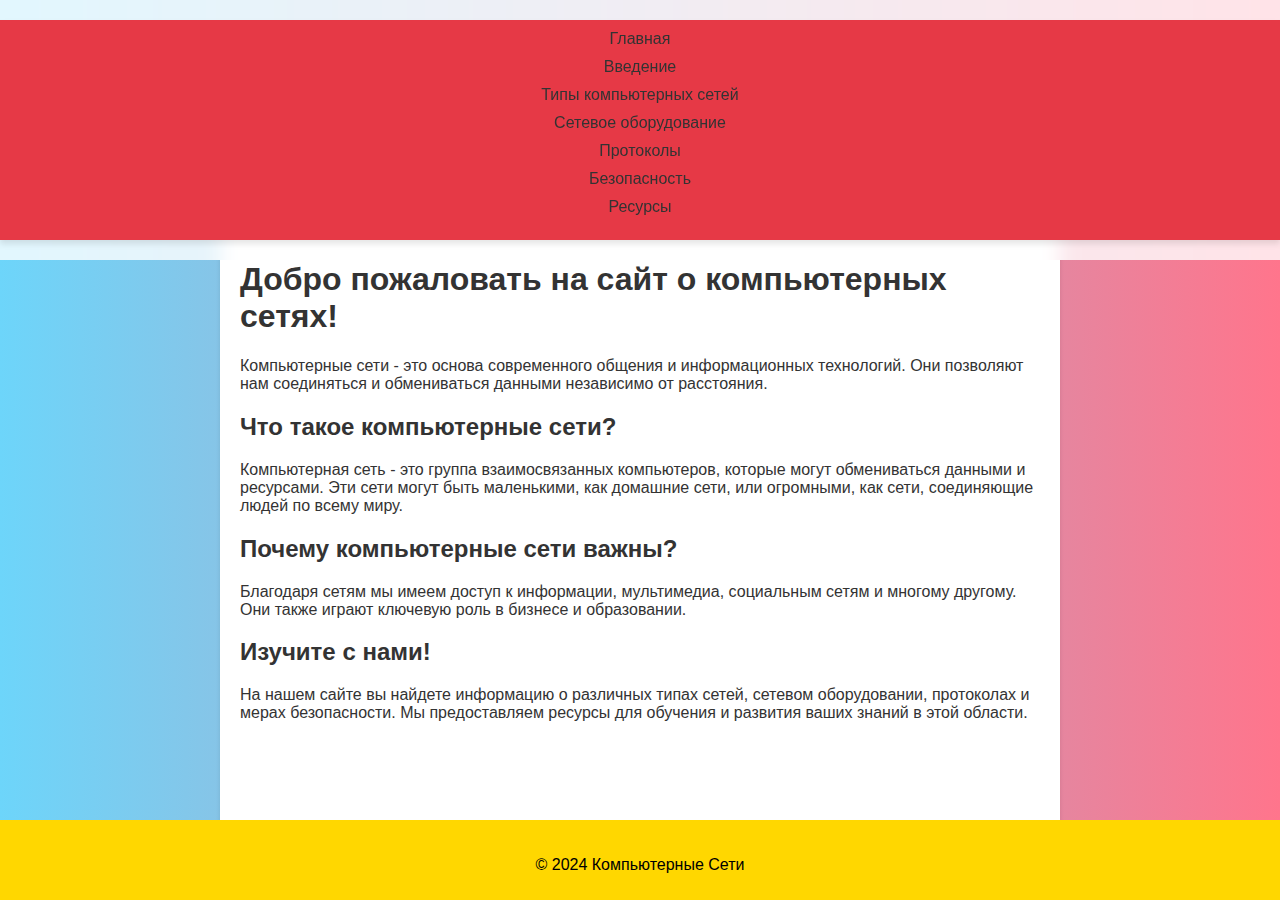
<file: index.html>
<!DOCTYPE html>
<html lang="ru">
<head>
    <meta charset="UTF-8">
    <title>Главная - Компьютерные Сети</title>
    <link rel="stylesheet" href="style.css">
</head>
<body>
    <header>
        <nav>
            <ul>
                <li><a href="index.html">Главная</a></li>
                <li><a href="pages/introduction.html">Введение</a></li>
                <li><a href="pages/types.html">Типы компьютерных сетей</a></li>
                <li><a href="pages/equipment.html">Сетевое оборудование</a></li>
                <li><a href="pages/protocols.html">Протоколы</a></li>
                <li><a href="pages/security.html">Безопасность</a></li>
                <li><a href="pages/resources.html">Ресурсы</a></li>
            </ul>
        </nav>
    </header>
    <main class="main-content">
        <h1>Добро пожаловать на сайт о компьютерных сетях!</h1>
        <p>Компьютерные сети - это основа современного общения и информационных технологий. Они позволяют нам соединяться и обмениваться данными независимо от расстояния.</p>
        <section>
            <h2>Что такое компьютерные сети?</h2>
            <p>Компьютерная сеть - это группа взаимосвязанных компьютеров, которые могут обмениваться данными и ресурсами. Эти сети могут быть маленькими, как домашние сети, или огромными, как сети, соединяющие людей по всему миру.</p>
        </section>
        <section>
            <h2>Почему компьютерные сети важны?</h2>
            <p>Благодаря сетям мы имеем доступ к информации, мультимедиа, социальным сетям и многому другому. Они также играют ключевую роль в бизнесе и образовании.</p>
        </section>
        <section>
            <h2>Изучите с нами!</h2>
            <p>На нашем сайте вы найдете информацию о различных типах сетей, сетевом оборудовании, протоколах и мерах безопасности. Мы предоставляем ресурсы для обучения и развития ваших знаний в этой области.</p>
        </section>
    </main>
    <footer>
        <p>&copy; 2024 Компьютерные Сети</p>
    </footer>
</body>
</html>
</file>
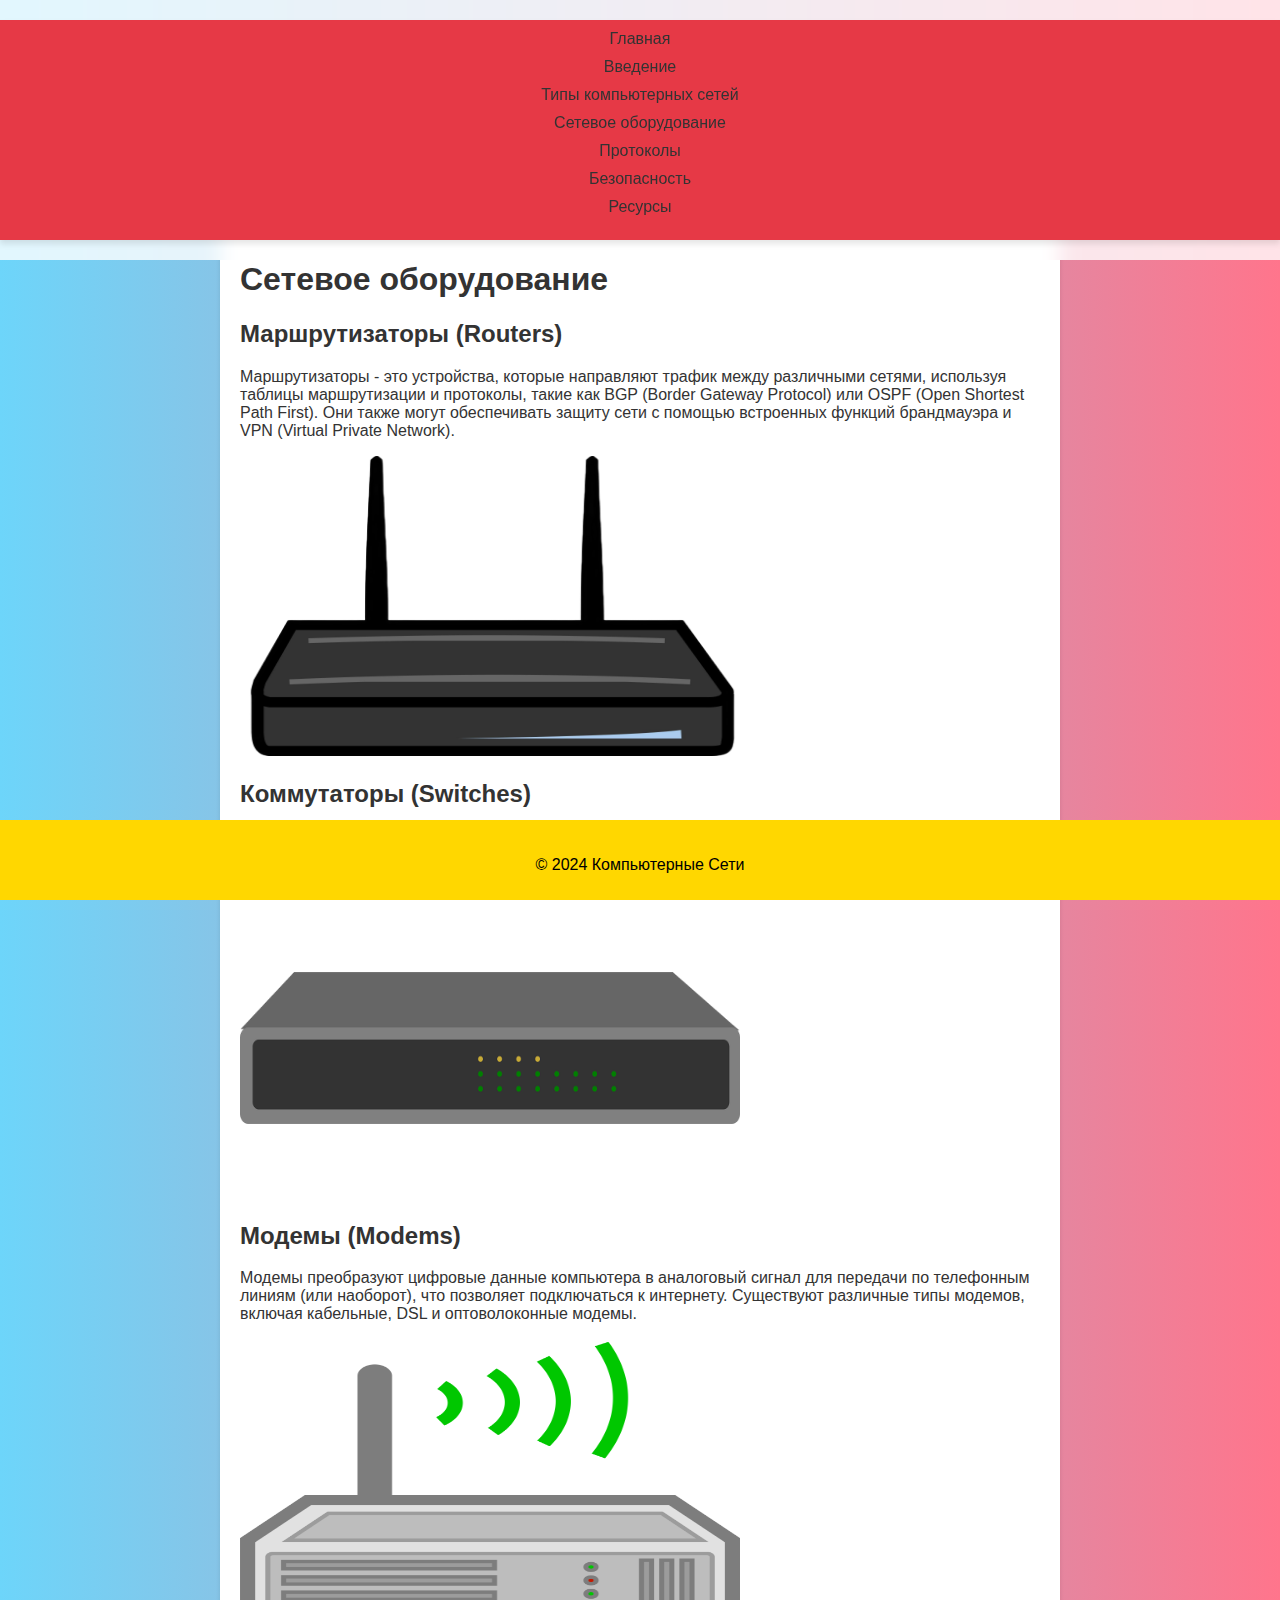
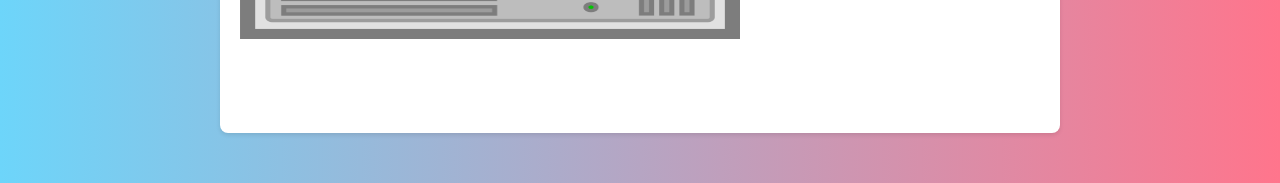
<file: pages/equipment.html>
<!DOCTYPE html>
<html lang="ru">
<head>
    <meta charset="UTF-8">
    <title>Сетевое оборудование</title>
    <link rel="stylesheet" href="../style.css">
</head>
<body>
    <header>
        <nav>
            <ul>
                <li><a href="../index.html">Главная</a></li>
                <li><a href="introduction.html">Введение</a></li>
                <li><a href="types.html">Типы компьютерных сетей</a></li>
                <li><a href="equipment.html">Сетевое оборудование</a></li>
                <li><a href="protocols.html">Протоколы</a></li>
                <li><a href="security.html">Безопасность</a></li>
                <li><a href="resources.html">Ресурсы</a></li>
            </ul>
        </nav>
    </header>
    
    <main class="main-content">
        <h1>Сетевое оборудование</h1>
        
        <section>
            <h2>Маршрутизаторы (Routers)</h2>
            <p>Маршрутизаторы - это устройства, которые направляют трафик между различными сетями, используя таблицы маршрутизации и протоколы, такие как BGP (Border Gateway Protocol) или OSPF (Open Shortest Path First). Они также могут обеспечивать защиту сети с помощью встроенных функций брандмауэра и VPN (Virtual Private Network).</p>
            <!-- Место для картинки маршрутизатора -->
            <img src="../images/router_image.png" alt="Изображение маршрутизатора" >
        </section>
        
        <section>
            <h2>Коммутаторы (Switches)</h2>
            <p>Коммутаторы создают сетевые соединения внутри одной сети и работают на уровне данных (канальный уровень модели OSI). Они могут быть управляемыми, предоставляя возможности настройки сети, или неуправляемыми, предлагая базовую функциональность подключения.</p>
            <!-- Место для картинки коммутатора -->
            <img src="../images/switch_image.png" alt="Изображение коммутатора" >
        </section>
        
        <section>
            <h2>Модемы (Modems)</h2>
            <p>Модемы преобразуют цифровые данные компьютера в аналоговый сигнал для передачи по телефонным линиям (или наоборот), что позволяет подключаться к интернету. Существуют различные типы модемов, включая кабельные, DSL и оптоволоконные модемы.</p>
            <!-- Место для картинки модема -->
            <img src="../images/modem_image.png" alt="Изображение модема" >
        </section>
        
        
        <!-- Дополнительные разделы и картинки -->
        
    </main>
    
    <footer>
        <p>&copy; 2024 Компьютерные Сети</p>
    </footer>
</body>
</html>
</file>
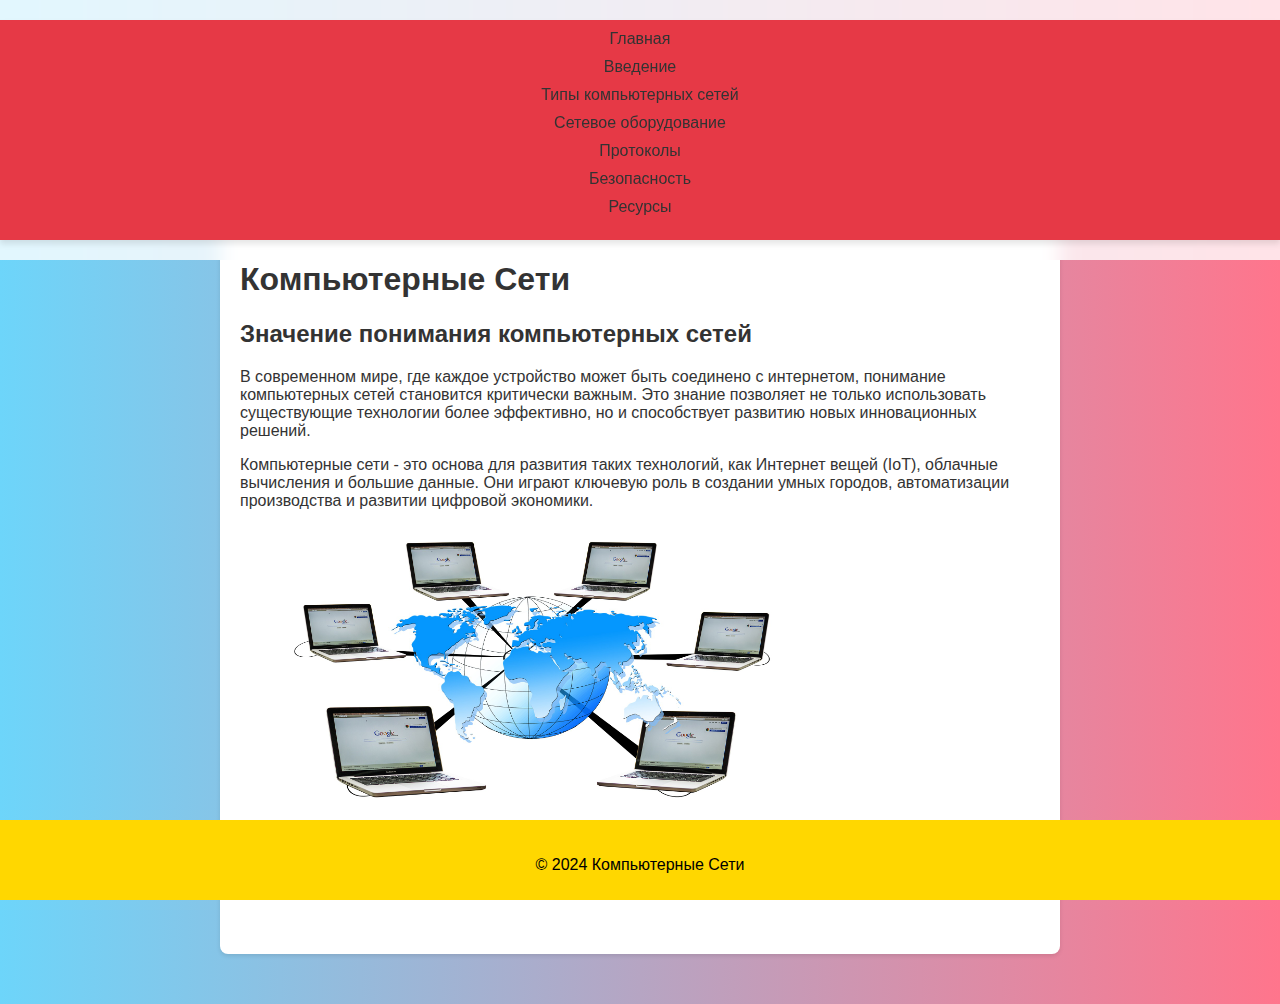
<file: pages/introduction.html>
<!DOCTYPE html>
<html lang="ru">
<head>
    <meta charset="UTF-8">
    <title>Введение в компьютерные сети</title>
    <link rel="stylesheet" href="../style.css"> <!-- Убедитесь, что путь к CSS файлу корректен -->
</head>
<body>
    <header>
        <nav>
            <!-- Навигационное меню -->
            <ul>
                <li><a href="../index.html">Главная</a></li>
                <li><a href="introduction.html">Введение</a></li>
                <li><a href="types.html">Типы компьютерных сетей</a></li>
                <li><a href="equipment.html">Сетевое оборудование</a></li>
                <li><a href="protocols.html">Протоколы</a></li>
                <li><a href="security.html">Безопасность</a></li>
                <li><a href="resources.html">Ресурсы</a></li>
            </ul>
        </nav>
    </header>
    
    <main class="main-content">
        <h1>Компьютерные Сети</h1>
        <section>
            <h2>Значение понимания компьютерных сетей</h2>
            <p>В современном мире, где каждое устройство может быть соединено с интернетом, понимание компьютерных сетей становится критически важным. Это знание позволяет не только использовать существующие технологии более эффективно, но и способствует развитию новых инновационных решений.</p>
            <p>Компьютерные сети - это основа для развития таких технологий, как Интернет вещей (IoT), облачные вычисления и большие данные. Они играют ключевую роль в создании умных городов, автоматизации производства и развитии цифровой экономики.</p>
            <figure>
                <img src="../images/network-importance.jpg"  alt="Важность компьютерных сетей">
                <figcaption>Рисунок 1. Важность компьютерных сетей</figcaption>
            </figure>
        </section>
    </main>
    <footer>
        <p>&copy; 2024 Компьютерные Сети</p>
    </footer>
</body>
</html>
</file>
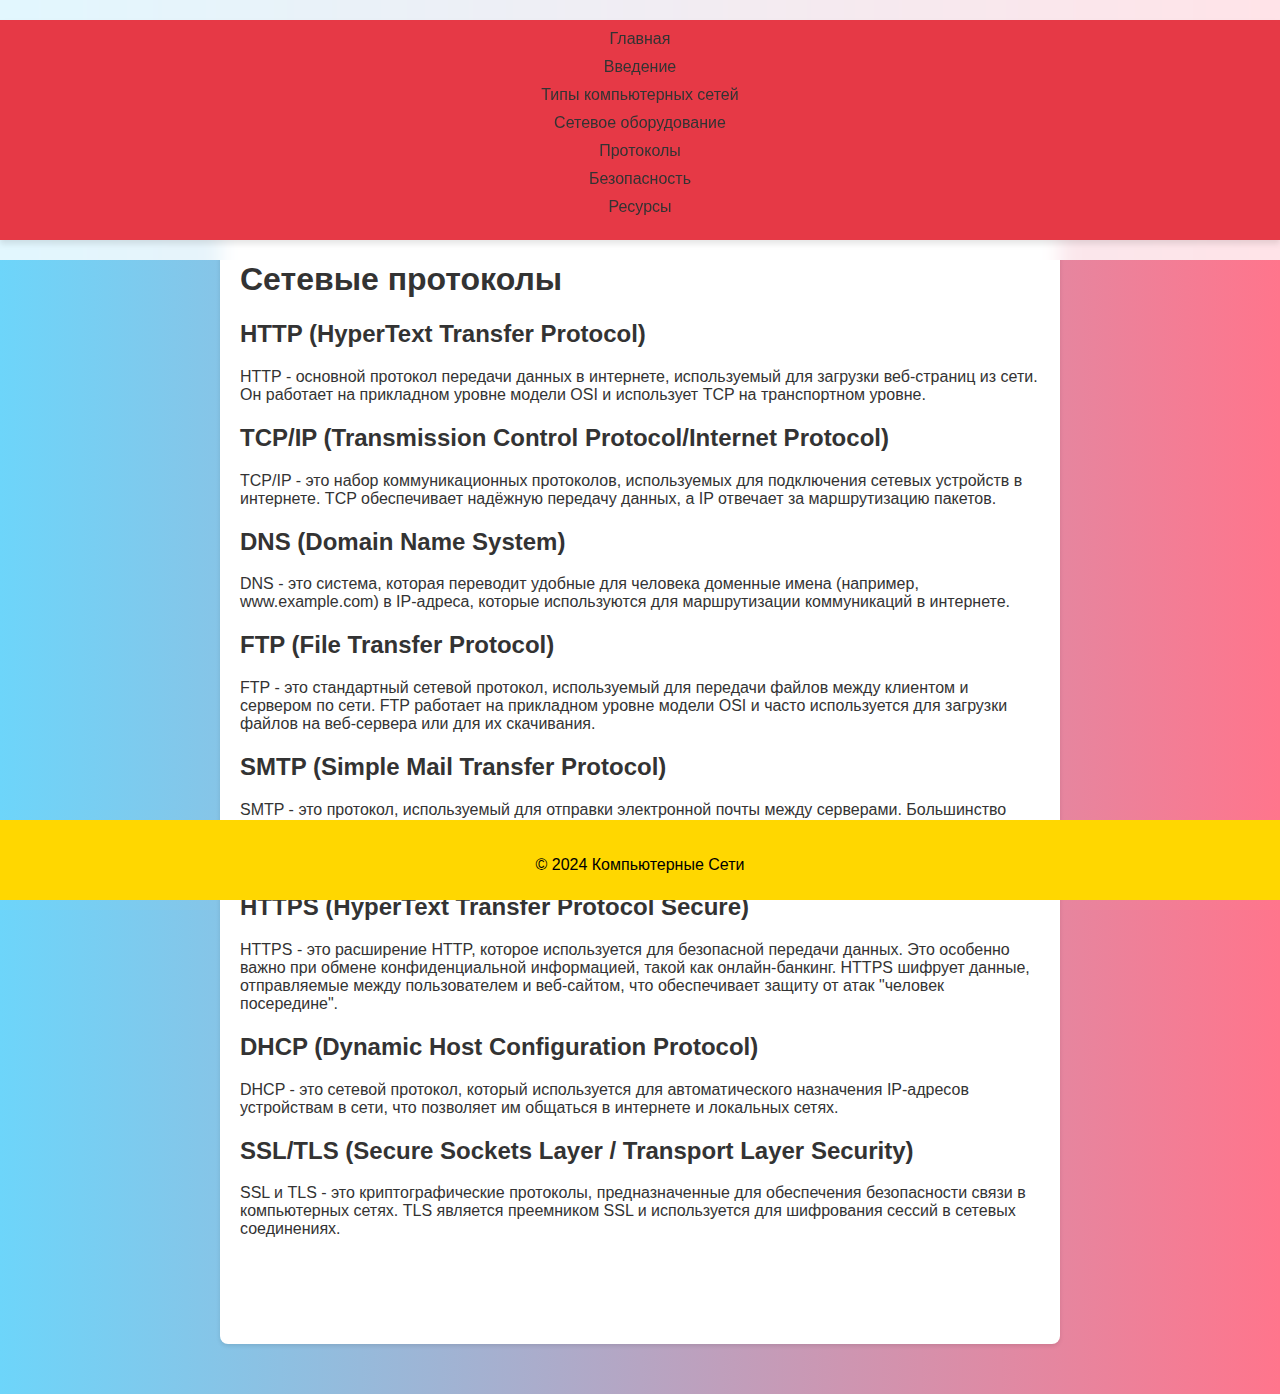
<file: pages/protocols.html>
<!DOCTYPE html>
<html lang="ru">
<head>
    <meta charset="UTF-8">
    <title>Сетевые протоколы</title>
    <link rel="stylesheet" href="../style.css">
</head>
<body>
    <header>
        <nav>
            <ul>
                <li><a href="../index.html">Главная</a></li>
                <li><a href="introduction.html">Введение</a></li>
                <li><a href="types.html">Типы компьютерных сетей</a></li>
                <li><a href="equipment.html">Сетевое оборудование</a></li>
                <li><a href="protocols.html">Протоколы</a></li>
                <li><a href="security.html">Безопасность</a></li>
                <li><a href="resources.html">Ресурсы</a></li>
            </ul>
        </nav>
    </header>

    <main class="main-content">
        <h1>Сетевые протоколы</h1>
        
        <section>
            <h2>HTTP (HyperText Transfer Protocol)</h2>
            <p>HTTP - основной протокол передачи данных в интернете, используемый для загрузки веб-страниц из сети. Он работает на прикладном уровне модели OSI и использует TCP на транспортном уровне.</p>
        </section>
        
        <section>
            <h2>TCP/IP (Transmission Control Protocol/Internet Protocol)</h2>
            <p>TCP/IP - это набор коммуникационных протоколов, используемых для подключения сетевых устройств в интернете. TCP обеспечивает надёжную передачу данных, а IP отвечает за маршрутизацию пакетов.</p>
        </section>
        
        <section>
            <h2>DNS (Domain Name System)</h2>
            <p>DNS - это система, которая переводит удобные для человека доменные имена (например, www.example.com) в IP-адреса, которые используются для маршрутизации коммуникаций в интернете.</p>
        </section>
        
        <section>
            <h2>FTP (File Transfer Protocol)</h2>
            <p>FTP - это стандартный сетевой протокол, используемый для передачи файлов между клиентом и сервером по сети. FTP работает на прикладном уровне модели OSI и часто используется для загрузки файлов на веб-сервера или для их скачивания.</p>
        </section>
        
        <section>
            <h2>SMTP (Simple Mail Transfer Protocol)</h2>
            <p>SMTP - это протокол, используемый для отправки электронной почты между серверами. Большинство систем электронной почты, которые отправляют почту через интернет, используют SMTP для отправки сообщений с одного сервера на другой; сообщения затем доставляются к получателю с помощью протокола POP или IMAP.</p>
        </section>
        
        <section>
            <h2>HTTPS (HyperText Transfer Protocol Secure)</h2>
            <p>HTTPS - это расширение HTTP, которое используется для безопасной передачи данных. Это особенно важно при обмене конфиденциальной информацией, такой как онлайн-банкинг. HTTPS шифрует данные, отправляемые между пользователем и веб-сайтом, что обеспечивает защиту от атак "человек посередине".</p>
        </section>
        
        <section>
            <h2>DHCP (Dynamic Host Configuration Protocol)</h2>
            <p>DHCP - это сетевой протокол, который используется для автоматического назначения IP-адресов устройствам в сети, что позволяет им общаться в интернете и локальных сетях.</p>
        </section>
        
        <section>
            <h2>SSL/TLS (Secure Sockets Layer / Transport Layer Security)</h2>
            <p>SSL и TLS - это криптографические протоколы, предназначенные для обеспечения безопасности связи в компьютерных сетях. TLS является преемником SSL и используется для шифрования сессий в сетевых соединениях.</p>
        </section>
        
        <!-- Дополнительные разделы о других протоколах -->
        
    </main>
    
    <footer>
        <p>&copy; 2024 Компьютерные Сети</p>
    </footer>
</body>
</html>
</file>
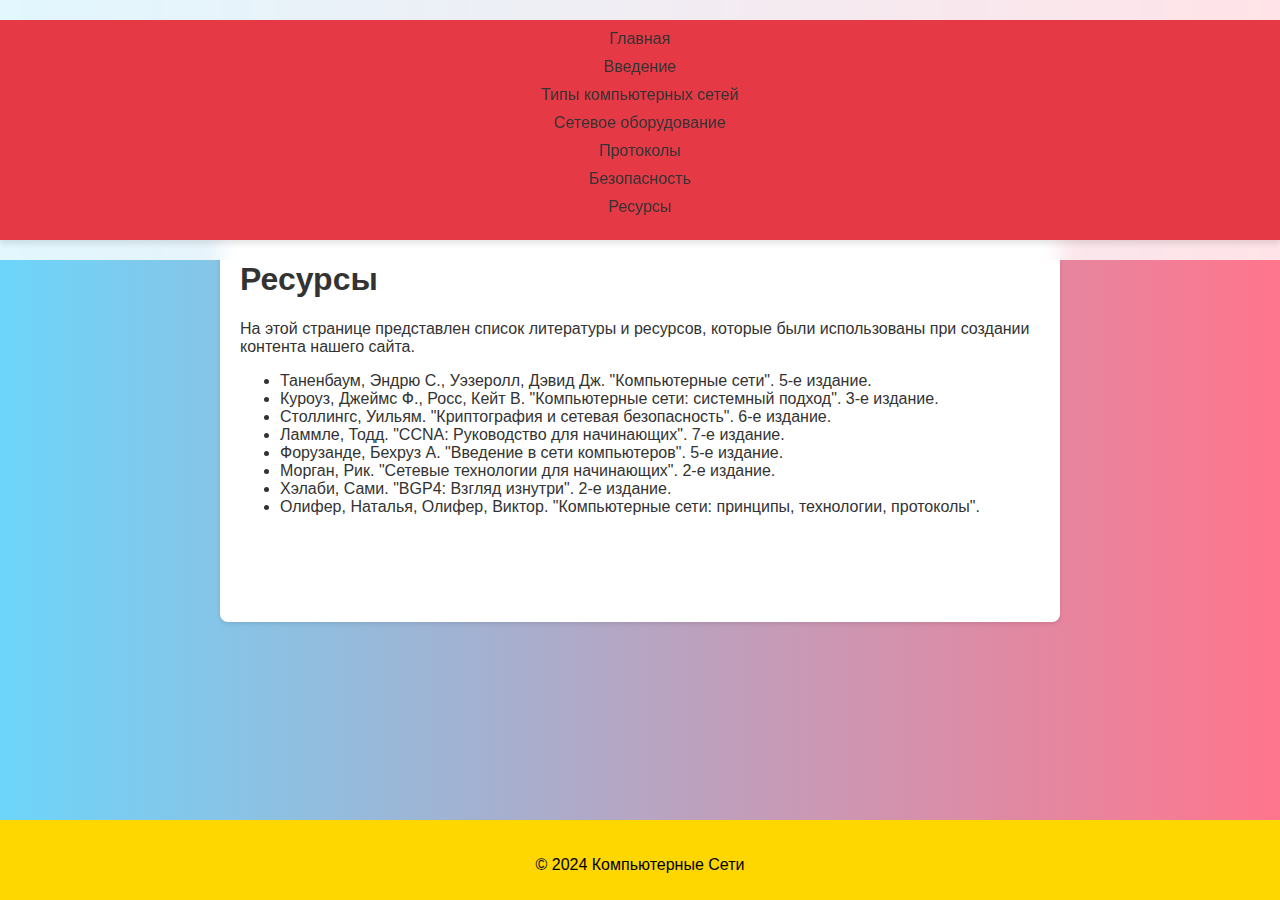
<file: pages/resources.html>
<!DOCTYPE html>
<html lang="ru">
<head>
    <meta charset="UTF-8">
    <title>Ресурсы</title>
    <link rel="stylesheet" href="../style.css">
    <!-- Стили и скрипты -->
</head>
<body>
    <header>
        <nav>
            <ul>
                <li><a href="../index.html">Главная</a></li>
                <li><a href="introduction.html">Введение</a></li>
                <li><a href="types.html">Типы компьютерных сетей</a></li>
                <li><a href="equipment.html">Сетевое оборудование</a></li>
                <li><a href="protocols.html">Протоколы</a></li>
                <li><a href="security.html">Безопасность</a></li>
                <li><a href="resources.html">Ресурсы</a></li>
            </ul>
        </nav>
    </header>

    <main class="main-content">
        <section>
            <h1>Ресурсы</h1>
            <p>На этой странице представлен список литературы и ресурсов, которые были использованы при создании контента нашего сайта.</p>
            <ul>
                <li>Таненбаум, Эндрю С., Уэзеролл, Дэвид Дж. "Компьютерные сети". 5-е издание.</li>
                <li>Куроуз, Джеймс Ф., Росс, Кейт В. "Компьютерные сети: системный подход". 3-е издание.</li>
                <li>Столлингс, Уильям. "Криптография и сетевая безопасность". 6-е издание.</li>
                <li>Ламмле, Тодд. "CCNA: Руководство для начинающих". 7-е издание.</li>
                <li>Форузанде, Бехруз А. "Введение в сети компьютеров". 5-е издание.</li>
                <li>Морган, Рик. "Сетевые технологии для начинающих". 2-е издание.</li>
                <li>Хэлаби, Сами. "BGP4: Взгляд изнутри". 2-е издание.</li>
                <li>Олифер, Наталья, Олифер, Виктор. "Компьютерные сети: принципы, технологии, протоколы".</li>

                <!-- Добавьте дополнительные ресурсы по мере необходимости -->
            </ul>
        </section>
    </main>

    <footer>
        <p>&copy; 2024 Компьютерные Сети</p>
    </footer>
</body>
</html>
</file>
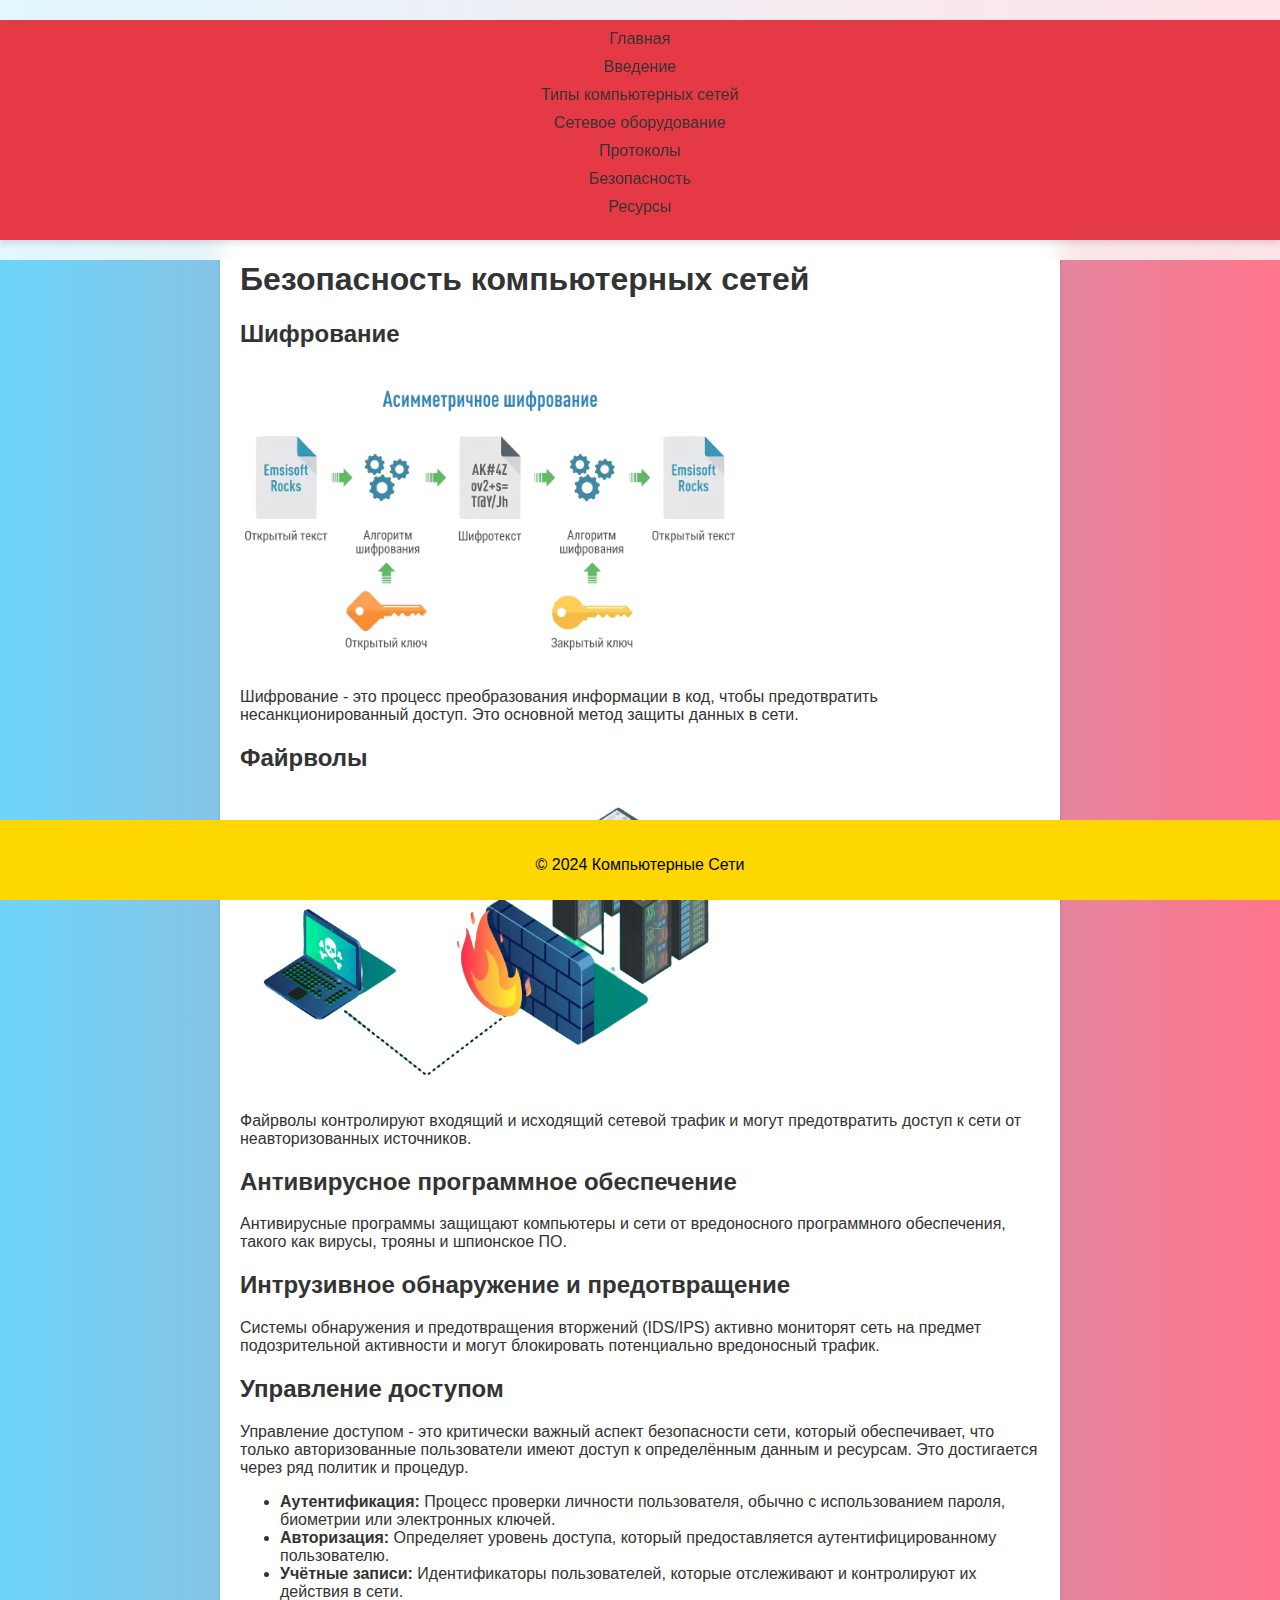
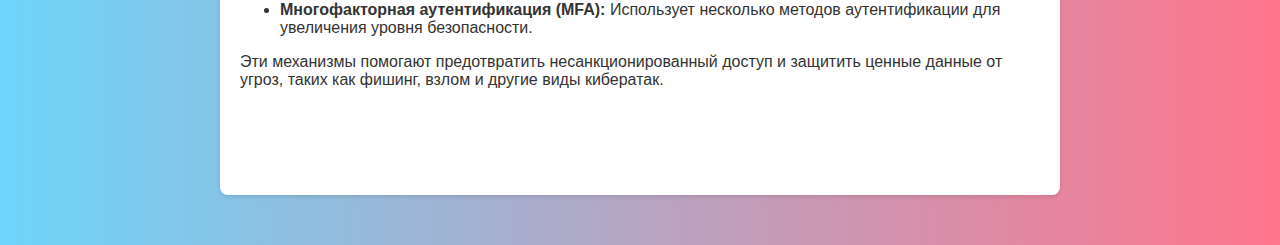
<file: pages/security.html>
<!DOCTYPE html>
<html lang="ru">
<head>
    <meta charset="UTF-8">
    <title>Безопасность компьютерных сетей</title>
    <link rel="stylesheet" href="../style.css">
</head>
<body>
    <header>
        <nav>
            <ul>
                <li><a href="../index.html">Главная</a></li>
                <li><a href="introduction.html">Введение</a></li>
                <li><a href="types.html">Типы компьютерных сетей</a></li>
                <li><a href="equipment.html">Сетевое оборудование</a></li>
                <li><a href="protocols.html">Протоколы</a></li>
                <li><a href="security.html">Безопасность</a></li>
                <li><a href="resources.html">Ресурсы</a></li>
            </ul>
        </nav>
    </header>
    
    <main class="main-content">
        <h1>Безопасность компьютерных сетей</h1>
        
        <section>
            <h2>Шифрование</h2>
            <img src="../images/path_to_encryption_image.png"  alt="Иллюстрация процесса шифрования">
            <p>Шифрование - это процесс преобразования информации в код, чтобы предотвратить несанкционированный доступ. Это основной метод защиты данных в сети.</p>
        </section>
        
        <section>
            <h2>Файрволы</h2>
            <img src="../images/path_to_firewall_image.png"  alt="Изображение файрвола">
            <p>Файрволы контролируют входящий и исходящий сетевой трафик и могут предотвратить доступ к сети от неавторизованных источников.</p>
        </section>
        
        <section>
            <h2>Антивирусное программное обеспечение</h2>
            <p>Антивирусные программы защищают компьютеры и сети от вредоносного программного обеспечения, такого как вирусы, трояны и шпионское ПО.</p>
        </section>
        
        <section>
            <h2>Интрузивное обнаружение и предотвращение</h2>
            <p>Системы обнаружения и предотвращения вторжений (IDS/IPS) активно мониторят сеть на предмет подозрительной активности и могут блокировать потенциально вредоносный трафик.</p>
        </section>
        
        <section>
            <h2>Управление доступом</h2>
            <p>Управление доступом - это критически важный аспект безопасности сети, который обеспечивает, что только авторизованные пользователи имеют доступ к определённым данным и ресурсам. Это достигается через ряд политик и процедур.</p>
            <ul>
                <li><strong>Аутентификация:</strong> Процесс проверки личности пользователя, обычно с использованием пароля, биометрии или электронных ключей.</li>
                <li><strong>Авторизация:</strong> Определяет уровень доступа, который предоставляется аутентифицированному пользователю.</li>
                <li><strong>Учётные записи:</strong> Идентификаторы пользователей, которые отслеживают и контролируют их действия в сети.</li>
                <li><strong>Многофакторная аутентификация (MFA):</strong> Использует несколько методов аутентификации для увеличения уровня безопасности.</li>
            </ul>
            <p>Эти механизмы помогают предотвратить несанкционированный доступ и защитить ценные данные от угроз, таких как фишинг, взлом и другие виды кибератак.</p>
        </section>
        
        
        <!-- Дополнительные разделы о других аспектах безопасности -->
        
    </main>
    
    <footer>
        <p>&copy; 2024 Компьютерные Сети</p>
    </footer>
</body>
</html>
</file>
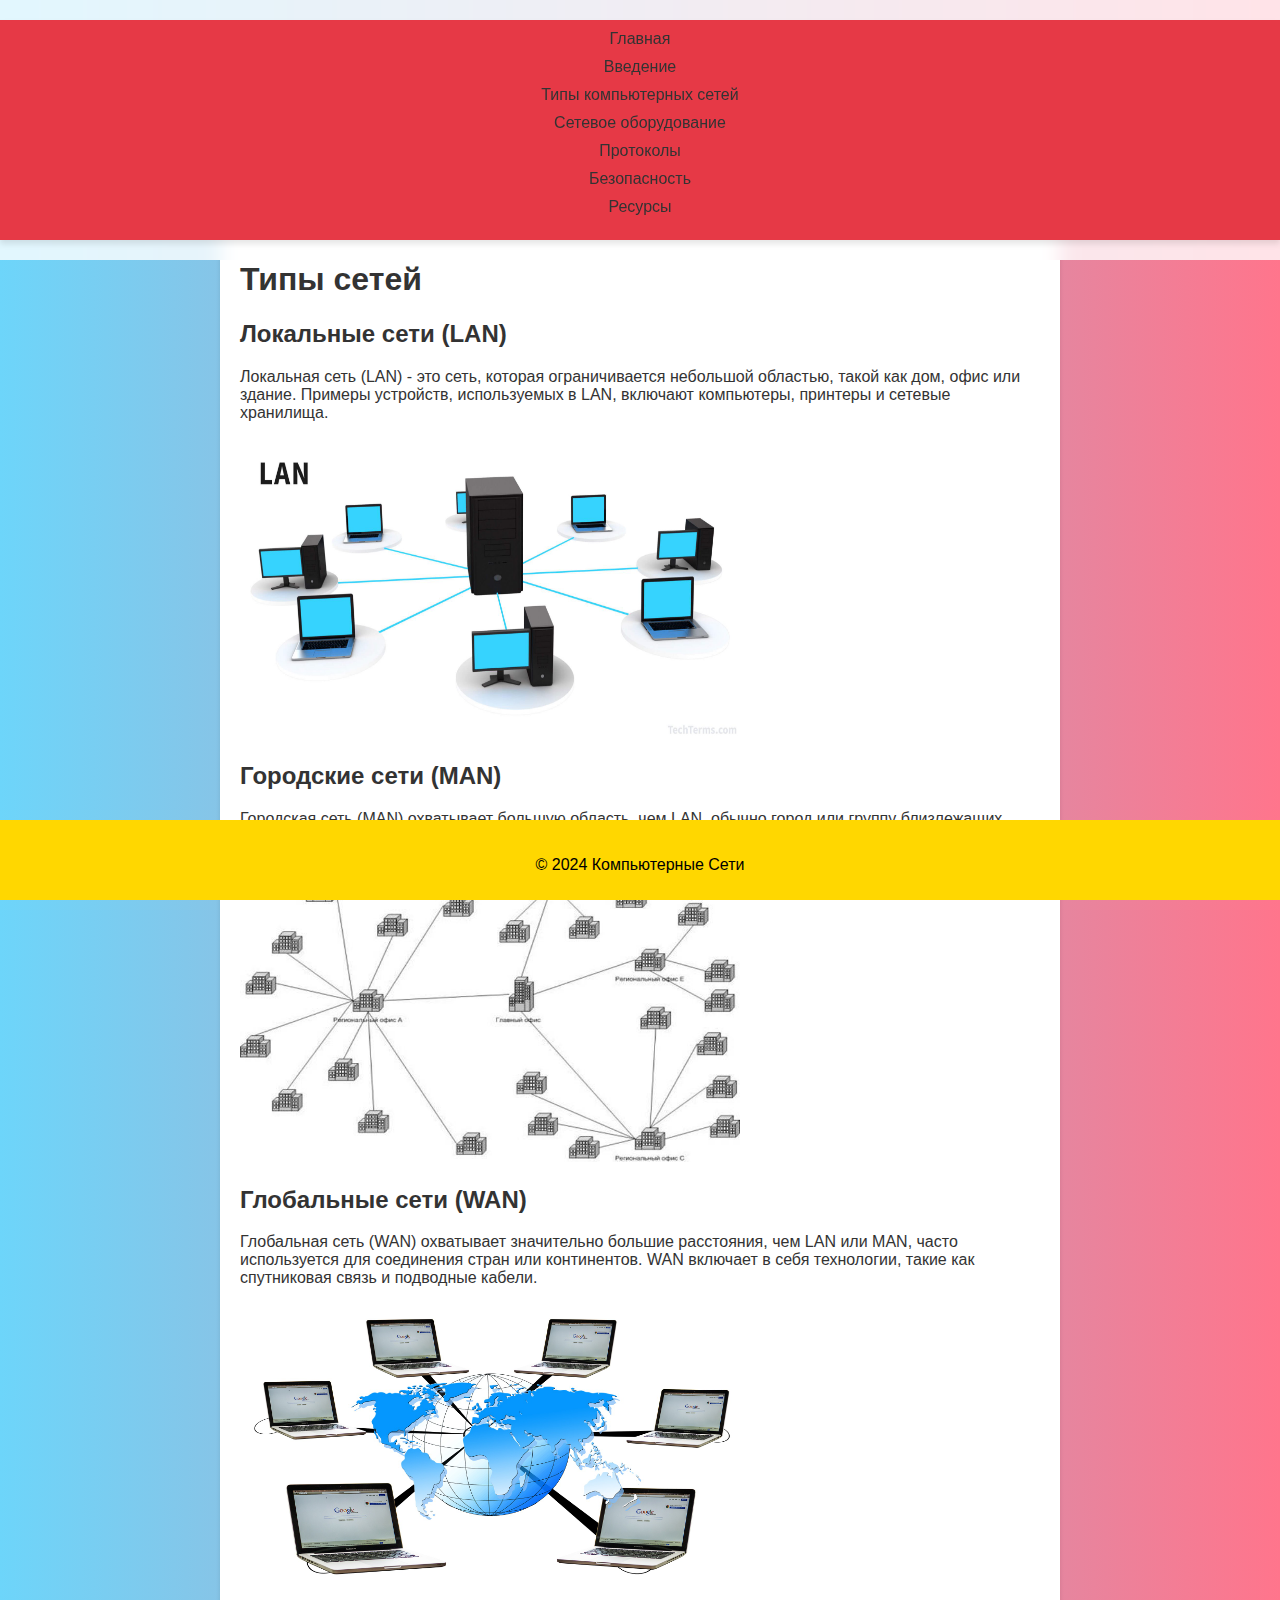
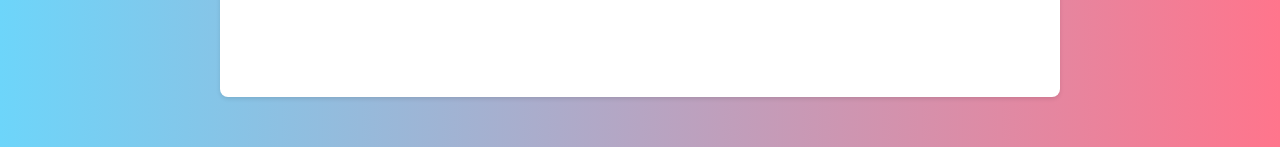
<file: pages/types.html>
<!DOCTYPE html>
<html lang="ru">
<head>
    <meta charset="UTF-8">
    <title>Типы сетей</title>
    <link rel="stylesheet" href="../style.css">
</head>
<body>
    <header>
        <nav>
            <ul>
                <li><a href="../index.html">Главная</a></li>
                <li><a href="introduction.html">Введение</a></li>
                <li><a href="types.html">Типы компьютерных сетей</a></li>
                <li><a href="equipment.html">Сетевое оборудование</a></li>
                <li><a href="protocols.html">Протоколы</a></li>
                <li><a href="security.html">Безопасность</a></li>
                <li><a href="resources.html">Ресурсы</a></li>
            </ul>
        </nav>
    </header>
    
    <main class="main-content">
        <h1>Типы сетей</h1>
        
        <section>
            <h2>Локальные сети (LAN)</h2>
            <p>Локальная сеть (LAN) - это сеть, которая ограничивается небольшой областью, такой как дом, офис или здание. Примеры устройств, используемых в LAN, включают компьютеры, принтеры и сетевые хранилища.</p>
            <!-- Место для картинки LAN -->
            <img src="../images/lan_image.jpg" alt="Изображение локальной сети" >
        </section>
        
        <section>
            <h2>Городские сети (MAN)</h2>
            <p>Городская сеть (MAN) охватывает большую область, чем LAN, обычно город или группу близлежащих городов. MAN обычно используется для соединения нескольких LAN в одну большую сеть.</p>
            <!-- Место для картинки MAN -->
            <img src="../images/man_image.jpg" alt="Изображение городской сети" >
        </section>
        
        <section>
            <h2>Глобальные сети (WAN)</h2>
            <p>Глобальная сеть (WAN) охватывает значительно большие расстояния, чем LAN или MAN, часто используется для соединения стран или континентов. WAN включает в себя технологии, такие как спутниковая связь и подводные кабели.</p>
            <!-- Место для картинки WAN -->
            <img src="../images/network-importance.jpg" alt="Изображение глобальной сети" >
        </section>
        
        <!-- Дополнительные разделы и картинки -->
        
    </main>
    
    <footer>
        <p>&copy; 2024 Компьютерные Сети</p>
    </footer>
</body>
</html>
</file>
<file: style.css>
:root {
    --primary-bg-color: #333333; /* Темно-серый для более контрастного фона */
    --primary-text-color: #FFFFFF; /* Белый для текста */
    --secondary-bg-color: #FFD700; /* Золотой для второстепенного фона */
    --accent-text-color: #000000; /* Черный для акцентного текста */
    --accent-element-color: #E63946; /* Ярко-красный для интерактивных элементов */
    --gradient-color-start: #6DD5FA; /* Начальный цвет градиента */
    --gradient-color-end: #FF758C; /* Конечный цвет градиента */
}

body {
    font-family: 'Arial', sans-serif;
    color: var(--primary-text-color);
    background: linear-gradient(to right, var(--gradient-color-start), var(--gradient-color-end));
    margin: 0;
    padding: 0;
    transition: background-color 0.3s;
}

header {
    background-color: rgba(255, 255, 255, 0.8);
    -webkit-backdrop-filter: blur(10px);
            backdrop-filter: blur(10px);
    color: var(--accent-text-color);
    padding: 20px 0;
    text-align: center;
    position: fixed;
    top: 0;
    width: 100%;
    z-index: 1000;
}

nav {
    background-color: var(--accent-element-color);
    padding: 10px;
    display: flex;
    justify-content: center;
    flex-wrap: wrap;
    box-shadow: 0 4px 6px rgba(0, 0, 0, 0.1);
}

nav ul {
    display: flex;
    flex-wrap: nowrap;
    list-style: none;
    padding: 0;
    margin: 0;
}

nav a {
    color: var(--primary-bg-color);
    text-decoration: none;
    padding: 10px 15px;
    margin: 5px;
    border-radius: 5px;
    transition: transform 0.3s, box-shadow 0.3s;
}

nav a:hover, nav a:focus {
    transform: translateY(-3px);
    box-shadow: 0 6px 12px rgba(0, 0, 0, 0.2);
}

.main-content {
  max-width: 800px;
  margin: 0 auto;
  padding: 90px 20px;
  text-align: left;
  position: relative;
  top: 50px;
  bottom: 50px;
  background-color: var(--primary-text-color);
  color: var(--primary-bg-color);
  border-radius: 8px;
  box-shadow: 0 2px 4px rgba(0, 0, 0, 0.1);
  overflow-y: auto; /* Добавлено для вертикальной прокрутки */
  /* padding-bottom: 90px; */
}

img {
  width: 500px;
  height: 300px;
}

footer {
    background-color: var(--secondary-bg-color);
    color: var(--accent-text-color);
    padding: 20px 0;
    text-align: center;
    position: fixed;
    bottom: 0;
    width: 100%;
    z-index: 1000;
    height: 40px;
}

/* Стилизация полосы прокрутки для WebKit-браузеров (Chrome, Safari) */
::-webkit-scrollbar {
    width: 10px;
  }
  
  ::-webkit-scrollbar-track {
    background: #f1f1f1;
  }
  
  ::-webkit-scrollbar-thumb {
    background: #888;
  }
  
  ::-webkit-scrollbar-thumb:hover {
    background: #555;
    border-radius: 20px;
  }
  
  /* Стилизация полосы прокрутки для Firefox */
  * {
    scrollbar-width: thin;
    scrollbar-color: #888 #f1f1f1;
  }
  
  /* Стилизация полосы прокрутки для Internet Explorer и Edge */
  * {
    -ms-overflow-style: -ms-autohiding-scrollbar;
  }
  
  /* Для будущей совместимости с другими браузерами, можно добавить следующие стили */
  :root {
    --scrollbarBG: #f1f1f1;
    --thumbBG: #888;
  }
  body::-webkit-scrollbar {
    width: 10px;
  }
  body::-webkit-scrollbar-track {
    background: var(--scrollbarBG);
  }
  body::-webkit-scrollbar-thumb {
    background-color: var(--thumbBG) ;
    border-radius: 10px;
    border: 3px solid var(--scrollbarBG);
  }
  body::-webkit-scrollbar-thumb:hover {
    background-color: #555;
  }

 /* Адаптивность для мобильных устройств */
@media (min-width: 600px) and (max-width: 1300px){
  nav ul{
    flex-direction: column;
    align-content: space-around;
    height: 200px;
  }
  nav li{
    margin-bottom: 10px;
  }
  .main-content{
    margin: 100px auto;
  }
}

/* Адаптивность для больших экранов */
@media (min-width: 1500px) {
  header, footer {
    padding: 20px 0;
  }

  .main-content {
    padding: 100px 20px 80px;
    top: 50px;
  }
  img {
    width: 100%;
    height: 25%;
  }
  nav ul {
    justify-content: flex-start;
      flex-direction: row;
  }

  nav a {
    padding: 10px 15px;
    margin: 5px;
  }
}
</file>
